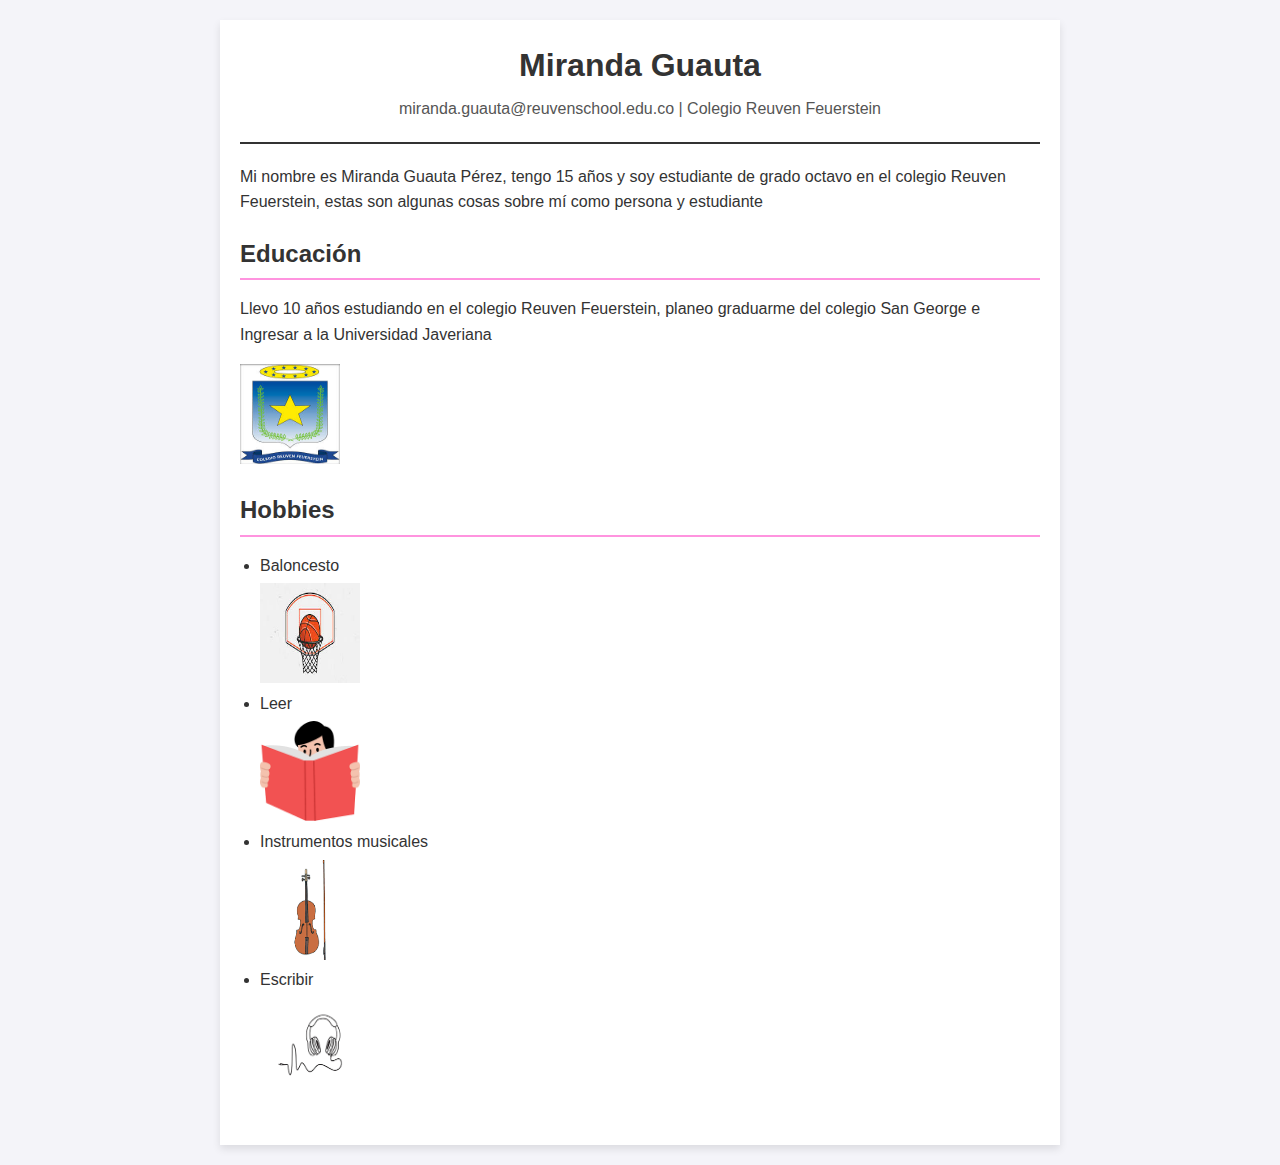
<file: mgp/imgs/index.html>
<!DOCTYPE html>
<html lang="es">
<head>
    <meta charset="UTF-8">
    <meta name="viewport" content="width=device-width, initial-scale=1.0">
    <title>Mi Hoja de Vida</title>
    <link rel="stylesheet" href="style.css">
</head>
<body>
    <div class="container">
        <div class="header">
            <h1>Miranda Guauta</h1>
            <p>miranda.guauta@reuvenschool.edu.co | Colegio Reuven Feuerstein</p>
        </div>


        <div class="section">

            <p>Mi nombre es Miranda Guauta Pérez, tengo 15 años y soy estudiante de grado octavo en el colegio Reuven Feuerstein, estas son algunas cosas sobre mí como persona y estudiante</p>
        </div>

        <div class="section">
            <h2>Educación</h2>
        <p>Llevo 10 años estudiando en el colegio Reuven Feuerstein, planeo graduarme del colegio San George e Ingresar a la Universidad Javeriana</p>
        <img src="reuven.jpg" width="100" height="100">
        </div>



        <div class="section">
            <h2>Hobbies</h2>
            <ul>
                <li>Baloncesto</li>
                <img src="basket.jpg" width="100" height="100">
                <li>Leer</li>
                <img src="leer.png" width="100" height="100">
                <li>Instrumentos musicales</li>
                <img src="descarga.png" width="100" height="100">
                <li>Escribir</li>
                <img src="musica.png" width="100" height="100">
            </ul>
        </div>
    </div>
</body>
</html>
</file>
<file: mgp/imgs/style.css>
body {
    font-family: Arial, sans-serif;
    line-height: 1.6;
    color: #333;
    background-color: #f4f4f9;
    margin: 0;
    padding: 0;
    display: flex;
    justify-content: center;
}


.container {
    width: 100%;
    max-width: 800px;
    background: #ffffff;
    padding: 20px;
    box-shadow: 0px 4px 8px rgba(0, 0, 0, 0.1);
    margin: 20px;
}


/* Encabezado */
.header {
    text-align: center;
    border-bottom: 2px solid #333;
    padding-bottom: 15px;
    margin-bottom: 20px;
}


.header h1 {
    margin: 0;
    font-size: 2em;
    color: #333;
}


.header p {
    margin: 5px 0;
    color: #555;
}


/* Secciones */
.section {
    margin-bottom: 20px;
}


.section h2 {
    font-size: 1.5em;
    color: #333;
    border-bottom: 2px solid #ff94df;
    padding-bottom: 5px;
    margin-bottom: 10px;
}


.job h3 {
    font-size: 1.2em;
    color: #ff0095;
    margin-bottom: 5px;
}


.job p {
    font-style: italic;
    color: #555;
    margin: 0 0 5px 0;
}


.job ul {
    list-style-type: square;
    padding-left: 20px;
    margin: 0;
}


/* Habilidades */
ul {
    padding-left: 20px;
}


ul li {
    margin-bottom: 5px;
}


/* Responsivo */
@media (max-width: 600px) {
    .container {
        padding: 15px;
    }


    .header h1 {
        font-size: 1.8em;
    }


    .section h2 {
        font-size: 1.3em;
    }
}
</file>
